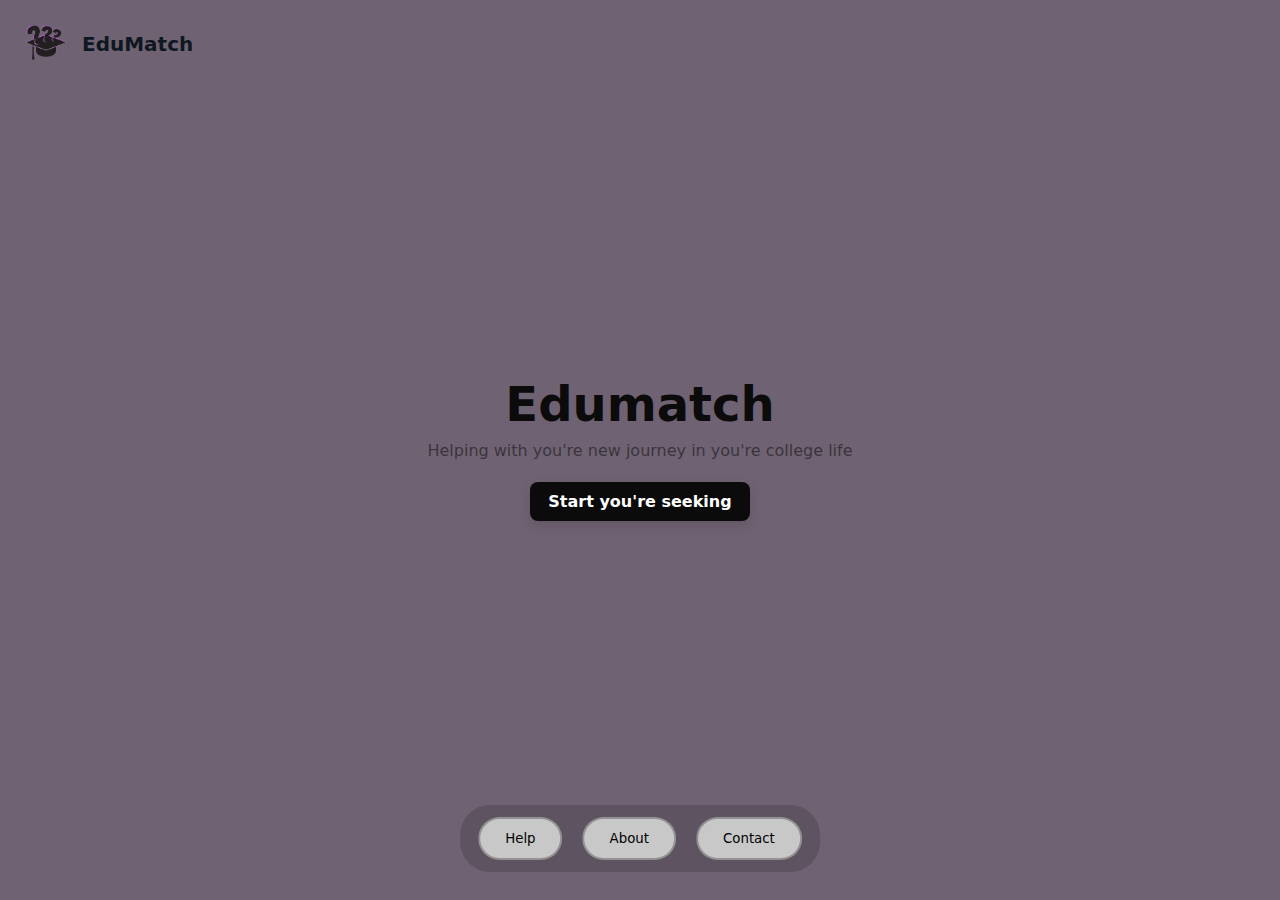
<file: index.html>
<!DOCTYPE html>
<html>
	<head>
		<title>EduMatch</title>
		<link rel="stylesheet" href="style.css">
	</head>
	<body>
		<div class="container">
			<header class="nav">
				<div class="logo">
					<img src="logo.png" alt="logo">
				</div>
				<div class="brand-name">EduMatch</div>
			</header>

			<main class="hero">
				<h1>Edumatch</h1>
				<p>Helping with you're new journey in you're college life</p>
				<a href="questions.html" class="btn-primary">Start you're seeking</a>
			</main>

			<nav class="footer-pills" aria-label="footer links">
				<button class="pill-link" data-content="help">Help</button>
				<button class="pill-link" data-content="about">About</button>
				<button class="pill-link" data-content="contact">Contact</button>
			</nav>

<div class="popup-panel" id="popupPanel">
    <div class="panel-content" id="panelContent"></div>
</div>

		</div>
		<script>
		const pills = document.querySelectorAll(".pill-link");
		const panel = document.getElementById("popupPanel");
		const content = document.getElementById("panelContent");

		const messages = {
			help: `
				<h2>How to Use EduMatch</h2>
				<p>EduMatch helps you find the college program that best matches your interests and strengths.</p>

				<h3>Steps:</h3>
				<ul>
					<li>Click "Start you're seeking"</li>
					<li>Answer all questions honestly</li>
					<li>Submit your responses</li>
					<li>View your recommended program</li>
				</ul>

				<h3>Tips for Accurate Results:</h3>
				<ul>
					<li>Read the questions carefully</li>
					<li>Do not skip items</li>
					<li>Answer based on your real interests</li>
				</ul>

				<h3>Troubleshooting:</h3>
				<ul>
					<li>Check internet connection</li>
					<li>Refresh the page</li>
					<li>Ensure all questions are answered</li>
				</ul>

			`,

			about: `
				<h2>About EduMatch</h2>
				<p>
					EduMatch is a simple program-recommendation tool that helps SHS students
					choose a college course that matches their interests and strengths.
					It analyzes student responses and provides clear, personalized suggestions
					to make decision-making easier and less confusing.
				</p>

				<h3>Why It Was Created</h3>
				<p>
					Many students struggle or feel unsure when choosing a course.  
					The creators experienced the same difficulty, so they built EduMatch
					to guide SHS learners toward options that may best fit their abilities.
				</p>

				<h3>Developers Behind EduMatch</h3>
				<ul style="text-align:left; margin-top:10px;">
					<li><strong>Diones, Prince Alexis</strong> – Data Analyst, Data Engineer, Researcher, Backend</li>
					<li><strong>Gahuman, Reniel</strong> – UI/UX Designer, Researcher, Tester</li>
					<li><strong>Romulo, Jon Andrei</strong> – Frontend, Researcher, Project Manager</li>
				</ul>

				<h3>What EduMatch Offers</h3>
				<p>
					• Personalized program recommendations  
					• Simple and student-friendly interface  
					• Helpful descriptions of suggested courses  
				</p>

				<h3>Who Is It For?</h3>
				<p>
					EduMatch is designed mainly for SHS students who want help choosing
					the most suitable academic program and making confident decisions
					about their future.
				</p>
			`,

			contact: `
				<h2>Contact</h2>
				<p>You may contact us at: <strong>edumatch.support@gmail.com</strong></p>
			`
		};

		pills.forEach(btn => {
			btn.addEventListener("click", () => {
				const type = btn.dataset.content;
				content.innerHTML = messages[type];
				panel.classList.add("active");

				// highlight clicked button
				pills.forEach(p => p.classList.remove("active"));
				btn.classList.add("active");
			});
		});

		// Close the panel when clicking outside
		document.addEventListener("click", (e) => {
			if (!panel.contains(e.target) && !e.target.classList.contains("pill-link")) {
				panel.classList.remove("active");
				pills.forEach(p => p.classList.remove("active"));
			}
		});

		
		</script>
	</body>
</html>
</file>
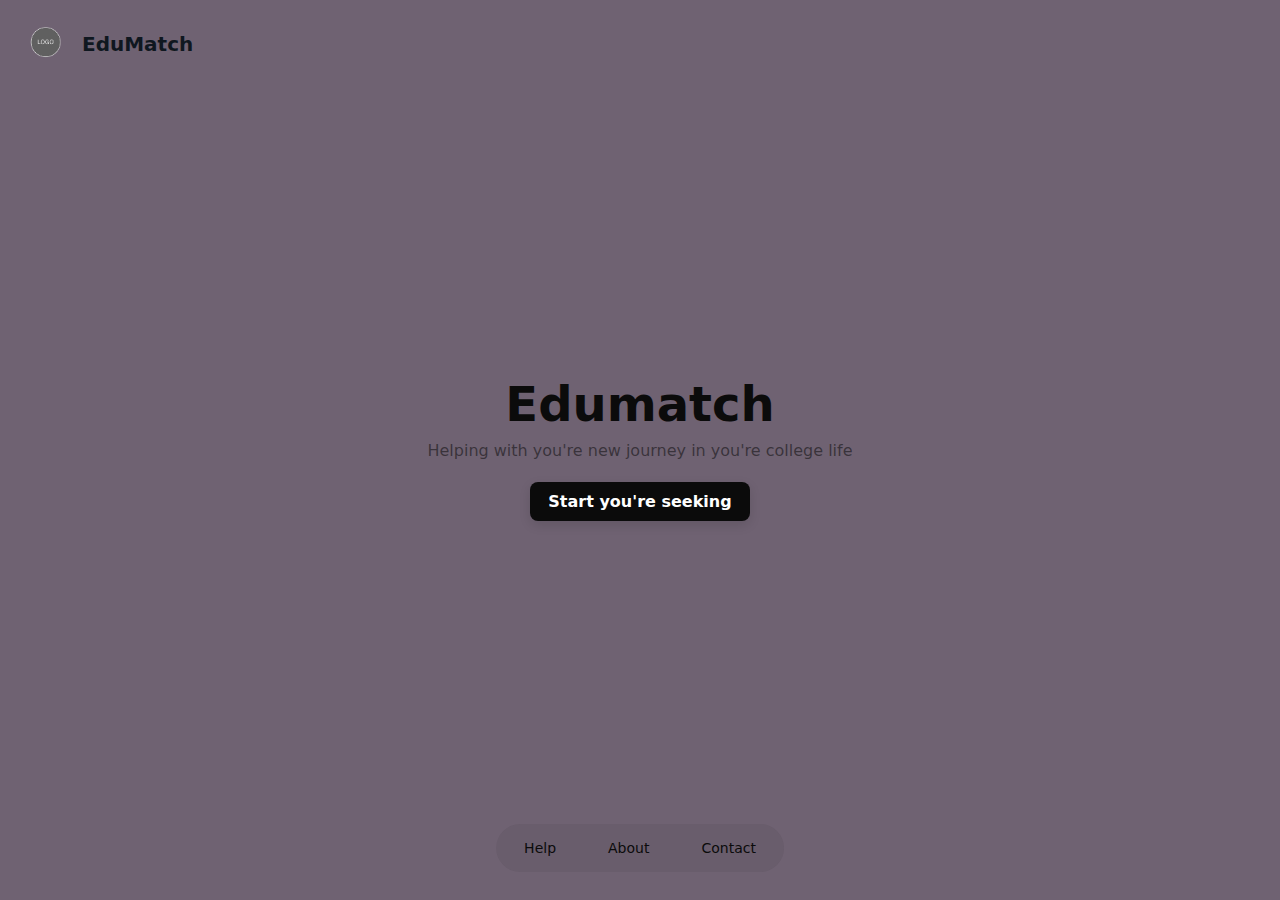
<file: My Website/index.html>
<!DOCTYPE html>
<html>
	<head>
		<title>EduMatch</title>
		<link rel="stylesheet" href="style.css">
	</head>
	<body>
		<div class="container">
			<header class="nav">
				<div class="logo">
					<img src="placeholderlogo.png" alt="logo">
				</div>
				<div class="brand-name">EduMatch</div>
			</header>

			<main class="hero">
				<h1>Edumatch</h1>
				<p>Helping with you're new journey in you're college life</p>
				<a href="questions.html" class="btn-primary">Start you're seeking</a>
			</main>

			<nav class="footer-pills" aria-label="footer links">
				<a href="#">Help</a>
				<a href="about.html">About</a>
				<a href="#">Contact</a>
			</nav>

		</div>
	</body>
</html>
</file>
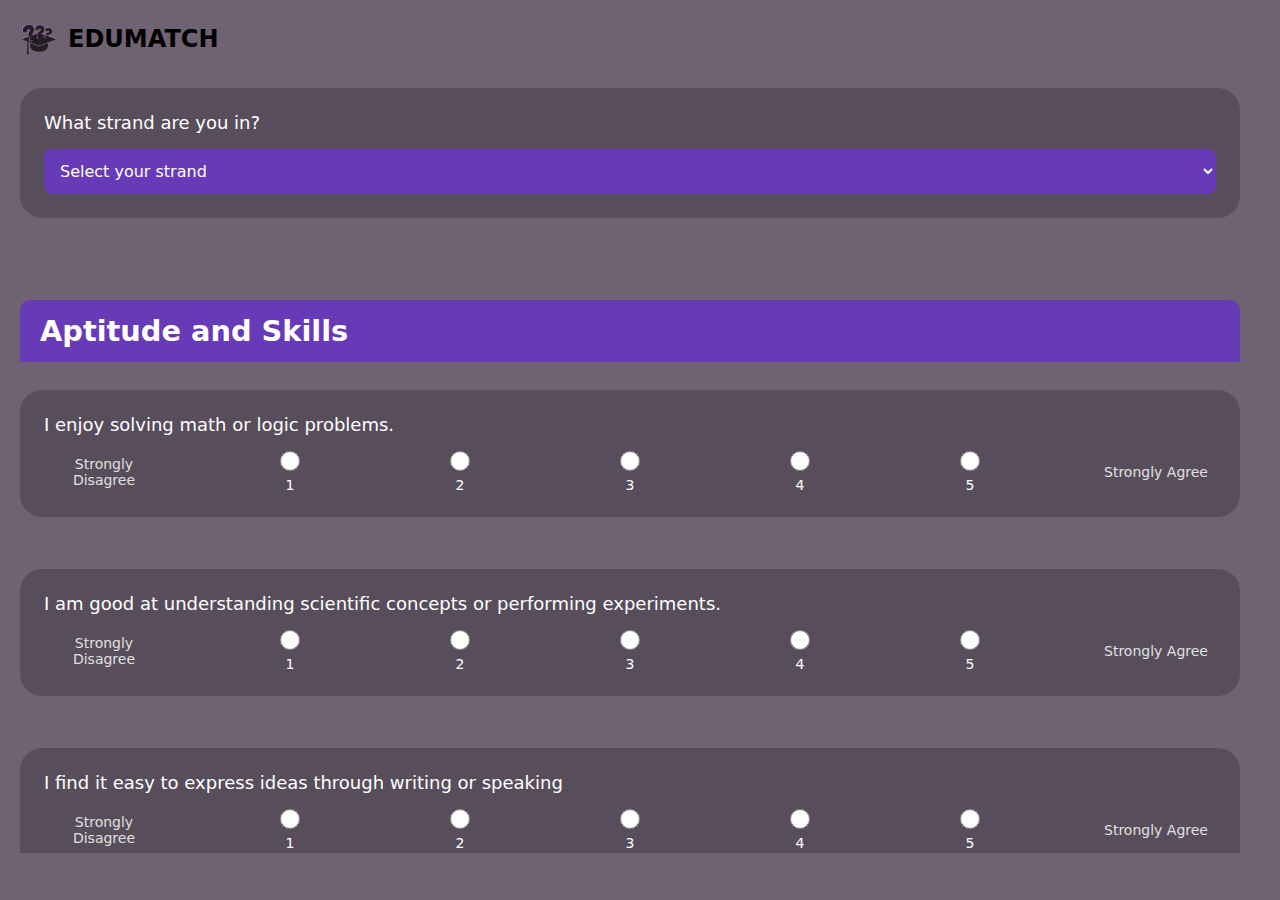
<file: questions.html>
<!DOCTYPE html>
<html>
<head>
    <meta charset="utf-8">
    <title>EduMatch – Questions</title>
    <meta name="viewport" content="width=device-width,initial-scale=1">
    <link rel="stylesheet" href="questions.css">
</head>

<body>
    <header class="top-nav">
        <div class="brand">
            <img src="logo.png" class="logo" alt="logo">
            <a href="index.html" class="logo">
                 <span>EDUMATCH</span>
            </a>
        </div>
    </header>

    <!-- ---------- FORM starts here and wraps ALL questions ---------- -->
    <form id="quizForm" action="result.html" method="GET">
        <main class="question-wrapper">

            <div class="likert-question">
                <p class="question-text">What strand are you in?</p>
                <div class="dropdown-box">
                    <select id="qstrand" name="qstrand" required>
                        <option value="" disabled selected>Select your strand</option>
                        <option value="STEM">STEM</option>
                        <option value="ABM">ABM</option>
                        <option value="HUMSS">HUMSS</option>
                        <option value="GAS">GAS</option>
                        <option value="TVL-HE">TVL-HE</option>
                        <option value="TVL-ICT">TVL-ICT</option>
                        <option value="OTHERS">OTHERS</option>
                    </select>
                </div>
            </div>

            <!-- Aptitude and Skills -->
            <div class="section-header">
                <h2>Aptitude and Skills</h2>
            </div>

            <!-- Question 1 -->
            <div class="likert-question">
                <p class="question-text">I enjoy solving math or logic problems.</p>
                <div class="likert-scale">
                    <span class="label-left">Strongly Disagree</span>

                    <div class="options">
                        <!-- required placed only on the first radio of the group -->
                        <label><input type="radio" name="q1" value="1" required><span>1</span></label>
                        <label><input type="radio" name="q1" value="2"><span>2</span></label>
                        <label><input type="radio" name="q1" value="3"><span>3</span></label>
                        <label><input type="radio" name="q1" value="4"><span>4</span></label>
                        <label><input type="radio" name="q1" value="5"><span>5</span></label>
                    </div>

                    <span class="label-right">Strongly Agree</span>
                </div>
            </div>

            <!-- Question 2 -->
            <div class="likert-question">
                <p class="question-text">I am good at understanding scientific concepts or performing experiments.</p>
                <div class="likert-scale">
                    <span class="label-left">Strongly Disagree</span>
                    <div class="options">
                        <label><input type="radio" name="q2" value="1" required><span>1</span></label>
                        <label><input type="radio" name="q2" value="2"><span>2</span></label>
                        <label><input type="radio" name="q2" value="3"><span>3</span></label>
                        <label><input type="radio" name="q2" value="4"><span>4</span></label>
                        <label><input type="radio" name="q2" value="5"><span>5</span></label>
                    </div>
                    <span class="label-right">Strongly Agree</span>
                </div>
            </div>

            <!-- Question 3 -->
            <div class="likert-question">
                <p class="question-text">I find it easy to express ideas through writing or speaking</p>
                <div class="likert-scale">
                    <span class="label-left">Strongly Disagree</span>
                    <div class="options">
                        <label><input type="radio" name="q3" value="1" required><span>1</span></label>
                        <label><input type="radio" name="q3" value="2"><span>2</span></label>
                        <label><input type="radio" name="q3" value="3"><span>3</span></label>
                        <label><input type="radio" name="q3" value="4"><span>4</span></label>
                        <label><input type="radio" name="q3" value="5"><span>5</span></label>
                    </div>
                    <span class="label-right">Strongly Agree</span>
                </div>
            </div>

            <!-- Question 4 -->
            <div class="likert-question">
                <p class="question-text">I can manage or plan tasks effectively.</p>
                <div class="likert-scale">
                    <span class="label-left">Strongly Disagree</span>
                    <div class="options">
                        <label><input type="radio" name="q4" value="1" required><span>1</span></label>
                        <label><input type="radio" name="q4" value="2"><span>2</span></label>
                        <label><input type="radio" name="q4" value="3"><span>3</span></label>
                        <label><input type="radio" name="q4" value="4"><span>4</span></label>
                        <label><input type="radio" name="q4" value="5"><span>5</span></label>
                    </div>
                    <span class="label-right">Strongly Agree</span>
                </div>
            </div>

            <!-- Question 5 -->
            <div class="likert-question">
                <p class="question-text">I am comfortable working with computers or technology</p>
                <div class="likert-scale">
                    <span class="label-left">Strongly Disagree</span>
                    <div class="options">
                        <label><input type="radio" name="q5" value="1" required><span>1</span></label>
                        <label><input type="radio" name="q5" value="2"><span>2</span></label>
                        <label><input type="radio" name="q5" value="3"><span>3</span></label>
                        <label><input type="radio" name="q5" value="4"><span>4</span></label>
                        <label><input type="radio" name="q5" value="5"><span>5</span></label>
                    </div>
                    <span class="label-right">Strongly Agree</span>
                </div>
            </div>

            <!-- Question 6 -->
            <div class="likert-question">
                <p class="question-text">I enjoy creating art, music, or creative projects.</p>
                <div class="likert-scale">
                    <span class="label-left">Strongly Disagree</span>
                    <div class="options">
                        <label><input type="radio" name="q6" value="1" required><span>1</span></label>
                        <label><input type="radio" name="q6" value="2"><span>2</span></label>
                        <label><input type="radio" name="q6" value="3"><span>3</span></label>
                        <label><input type="radio" name="q6" value="4"><span>4</span></label>
                        <label><input type="radio" name="q6" value="5"><span>5</span></label>
                    </div>
                    <span class="label-right">Strongly Agree</span>
                </div>
            </div>

            <!-- Question 7 -->
            <div class="likert-question">
                <p class="question-text">I prefer hands-on, practical activities rather than theory.</p>
                <div class="likert-scale">
                    <span class="label-left">Strongly Disagree</span>
                    <div class="options">
                        <label><input type="radio" name="q7" value="1" required><span>1</span></label>
                        <label><input type="radio" name="q7" value="2"><span>2</span></label>
                        <label><input type="radio" name="q7" value="3"><span>3</span></label>
                        <label><input type="radio" name="q7" value="4"><span>4</span></label>
                        <label><input type="radio" name="q7" value="5"><span>5</span></label>
                    </div>
                    <span class="label-right">Strongly Agree</span>
                </div>
            </div>

            <!-- Question 8 -->
            <div class="likert-question">
                <p class="question-text">I enjoy helping or teaching others.</p>
                <div class="likert-scale">
                    <span class="label-left">Strongly Disagree</span>
                    <div class="options">
                        <label><input type="radio" name="q8" value="1" required><span>1</span></label>
                        <label><input type="radio" name="q8" value="2"><span>2</span></label>
                        <label><input type="radio" name="q8" value="3"><span>3</span></label>
                        <label><input type="radio" name="q8" value="4"><span>4</span></label>
                        <label><input type="radio" name="q8" value="5"><span>5</span></label>
                    </div>
                    <span class="label-right">Strongly Agree</span>
                </div>
            </div>

            <!-- Question 9 -->
            <div class="likert-question">
                <p class="question-text">I am interested in starting or managing a business.</p>
                <div class="likert-scale">
                    <span class="label-left">Strongly Disagree</span>
                    <div class="options">
                        <label><input type="radio" name="q9" value="1" required><span>1</span></label>
                        <label><input type="radio" name="q9" value="2"><span>2</span></label>
                        <label><input type="radio" name="q9" value="3"><span>3</span></label>
                        <label><input type="radio" name="q9" value="4"><span>4</span></label>
                        <label><input type="radio" name="q9" value="5"><span>5</span></label>
                    </div>
                    <span class="label-right">Strongly Agree</span>
                </div>
            </div>

            <!-- Interests and Preferences header -->
            <div class="section-header">
                <h2>Interests and Preferences</h2>
            </div>

            <!-- Question 10 -->
            <div class="likert-question">
                <p class="question-text">Science, Technology, and Engineering topics.</p>
                <div class="likert-scale">
                    <span class="label-left">Not Interested</span>
                    <div class="options">
                        <label><input type="radio" name="q10" value="1" required><span>1</span></label>
                        <label><input type="radio" name="q10" value="2"><span>2</span></label>
                        <label><input type="radio" name="q10" value="3"><span>3</span></label>
                        <label><input type="radio" name="q10" value="4"><span>4</span></label>
                        <label><input type="radio" name="q10" value="5"><span>5</span></label>
                    </div>
                    <span class="label-right">Very Interested</span>
                </div>
            </div>

            <!-- Question 11 -->
            <div class="likert-question">
                <p class="question-text">Business and Finance topics</p>
                <div class="likert-scale">
                    <span class="label-left">Not Interested</span>
                    <div class="options">
                        <label><input type="radio" name="q11" value="1" required><span>1</span></label>
                        <label><input type="radio" name="q11" value="2"><span>2</span></label>
                        <label><input type="radio" name="q11" value="3"><span>3</span></label>
                        <label><input type="radio" name="q11" value="4"><span>4</span></label>
                        <label><input type="radio" name="q11" value="5"><span>5</span></label>
                    </div>
                    <span class="label-right">Very Interested</span>
                </div>
            </div>

            <!-- Question 12 -->
            <div class="likert-question">
                <p class="question-text">Arts, Media, and Communication</p>
                <div class="likert-scale">
                    <span class="label-left">Not Interested</span>
                    <div class="options">
                        <label><input type="radio" name="q12" value="1" required><span>1</span></label>
                        <label><input type="radio" name="q12" value="2"><span>2</span></label>
                        <label><input type="radio" name="q12" value="3"><span>3</span></label>
                        <label><input type="radio" name="q12" value="4"><span>4</span></label>
                        <label><input type="radio" name="q12" value="5"><span>5</span></label>
                    </div>
                    <span class="label-right">Very Interested</span>
                </div>
            </div>

            <!-- Question 13 -->
            <div class="likert-question">
                <p class="question-text">Education and Social Studies</p>
                <div class="likert-scale">
                    <span class="label-left">Not Interested</span>
                    <div class="options">
                        <label><input type="radio" name="q13" value="1" required><span>1</span></label>
                        <label><input type="radio" name="q13" value="2"><span>2</span></label>
                        <label><input type="radio" name="q13" value="3"><span>3</span></label>
                        <label><input type="radio" name="q13" value="4"><span>4</span></label>
                        <label><input type="radio" name="q13" value="5"><span>5</span></label>
                    </div>
                    <span class="label-right">Very Interested</span>
                </div>
            </div>

            <!-- Question 14 -->
            <div class="likert-question">
                <p class="question-text">Culinary, Automotive, or Technical skills</p>
                <div class="likert-scale">
                    <span class="label-left">Not Interested</span>
                    <div class="options">
                        <label><input type="radio" name="q14" value="1" required><span>1</span></label>
                        <label><input type="radio" name="q14" value="2"><span>2</span></label>
                        <label><input type="radio" name="q14" value="3"><span>3</span></label>
                        <label><input type="radio" name="q14" value="4"><span>4</span></label>
                        <label><input type="radio" name="q14" value="5"><span>5</span></label>
                    </div>
                    <span class="label-right">Very Interested</span>
                </div>
            </div>

            <!-- Question 15 -->
            <div class="likert-question">
                <p class="question-text">Sports and Fitness</p>
                <div class="likert-scale">
                    <span class="label-left">Not Interested</span>
                    <div class="options">
                        <label><input type="radio" name="q15" value="1" required><span>1</span></label>
                        <label><input type="radio" name="q15" value="2"><span>2</span></label>
                        <label><input type="radio" name="q15" value="3"><span>3</span></label>
                        <label><input type="radio" name="q15" value="4"><span>4</span></label>
                        <label><input type="radio" name="q15" value="5"><span>5</span></label>
                    </div>
                    <span class="label-right">Very Interested</span>
                </div>
            </div>

            <!-- Question 16 -->
            <div class="likert-question">
                <p class="question-text">Programming or Computer-related activities</p>
                <div class="likert-scale">
                    <span class="label-left">Not Interested</span>
                    <div class="options">
                        <label><input type="radio" name="q16" value="1" required><span>1</span></label>
                        <label><input type="radio" name="q16" value="2"><span>2</span></label>
                        <label><input type="radio" name="q16" value="3"><span>3</span></label>
                        <label><input type="radio" name="q16" value="4"><span>4</span></label>
                        <label><input type="radio" name="q16" value="5"><span>5</span></label>
                    </div>
                    <span class="label-right">Very Interested</span>    
                </div>
            </div>

            <button type="submit" class="submit-btn">Submit</button>
        </main>
    </form> <!-- form closes here -->

    <script>
        (function() {
            const form = document.getElementById('quizForm');
            if (!form) return;

            form.addEventListener('submit', function(event) {
                // If form invalid, block submission, show browser validity UI and alert
                if (!form.checkValidity()) {
                    event.preventDefault();
                    // show built-in validation bubbles/messages
                    form.reportValidity();
                    // plus friendly alert
                    alert('Please answer all required questions before submitting!');
                    // focus first invalid element
                    const firstInvalid = form.querySelector(':invalid');
                    if (firstInvalid) firstInvalid.focus();
                }
                // if valid => let browser navigate to result.html (form action)
            });
        })();
    </script>
</body>
</html>
</file>
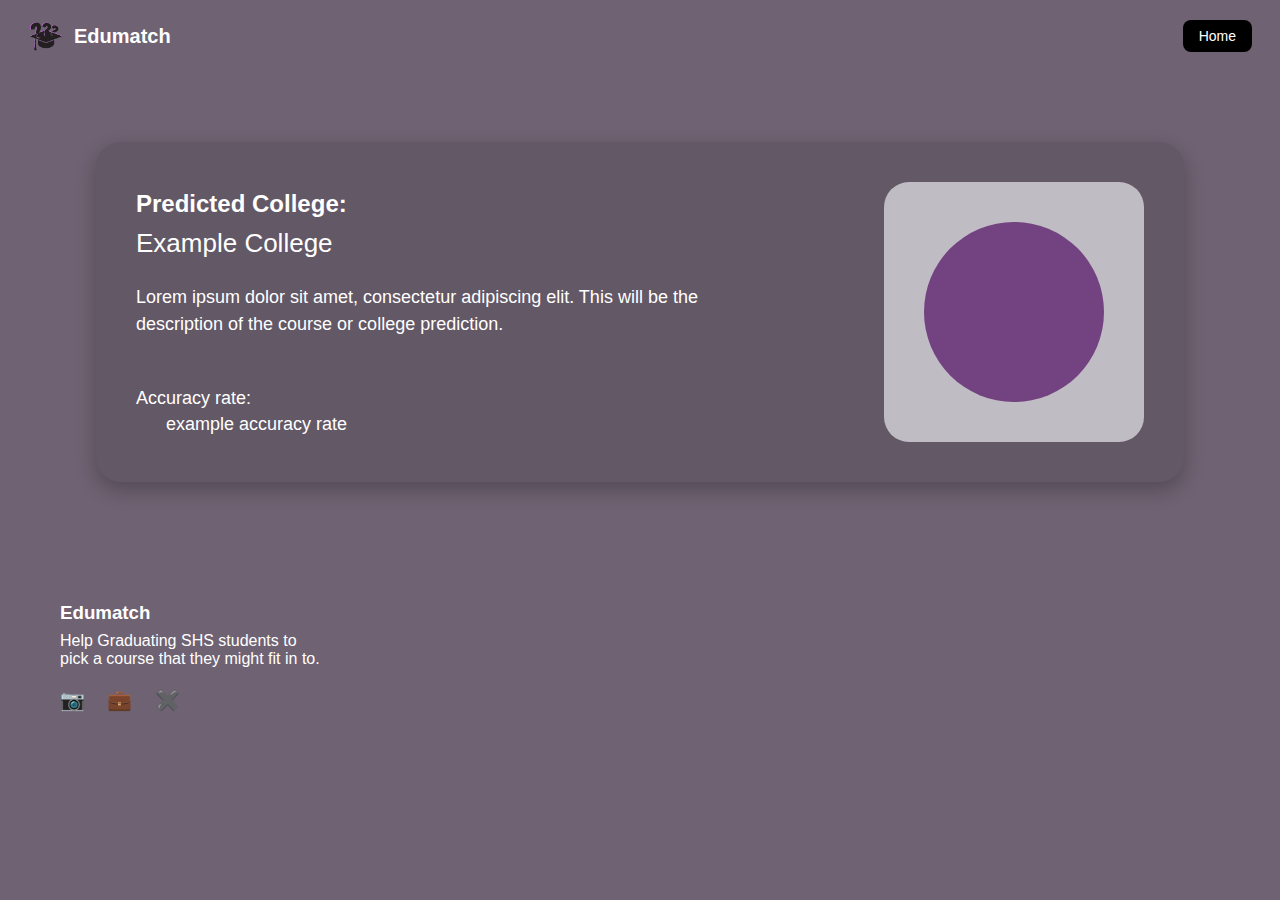
<file: result.html>
<!DOCTYPE html>
<html lang="en">
<head>
    <meta charset="UTF-8">
    <meta name="viewport" content="width=device-width, initial-scale=1.0">
    <title>EduMatch – Result</title>
    <link rel="stylesheet" href="result.css">
</head>
<body>

    <!-- TOP NAV -->
    <header class="nav">
        <a href="index.html" class="logo">
            <img src="logo.png" alt="logo">
            <span>Edumatch</span>
        </a>

        <a href="index.html" class="home-btn">Home</a>
    </header>

    <!-- MAIN RESULT CARD -->
    <div class="result-container">

        <div class="result-text">
            <h2>Predicted College:</h2>
            <p class="predicted">Example College</p>

            <p class="description">
                Lorem ipsum dolor sit amet, consectetur adipiscing elit. 
                This will be the description of the course or college prediction.
            </p>

            <p class="accuracy-title">Accuracy rate:</p>
            <p class="accuracy-value">example accuracy rate</p>
        </div>

        <div class="chart-box">
            <div class="circle"></div>
        </div>

    </div>

    <!-- FOOTER -->
    <footer class="footer">
        <div class="footer-left">
            <h3>Edumatch</h3>
            <p>Help Graduating SHS students to pick a course that they might fit in to.</p>
            <div class="socials">
                <span>📷</span>
                <span>💼</span>
                <span>✖️</span>
            </div>
        </div>
    </footer>

</body>
</html>
</file>
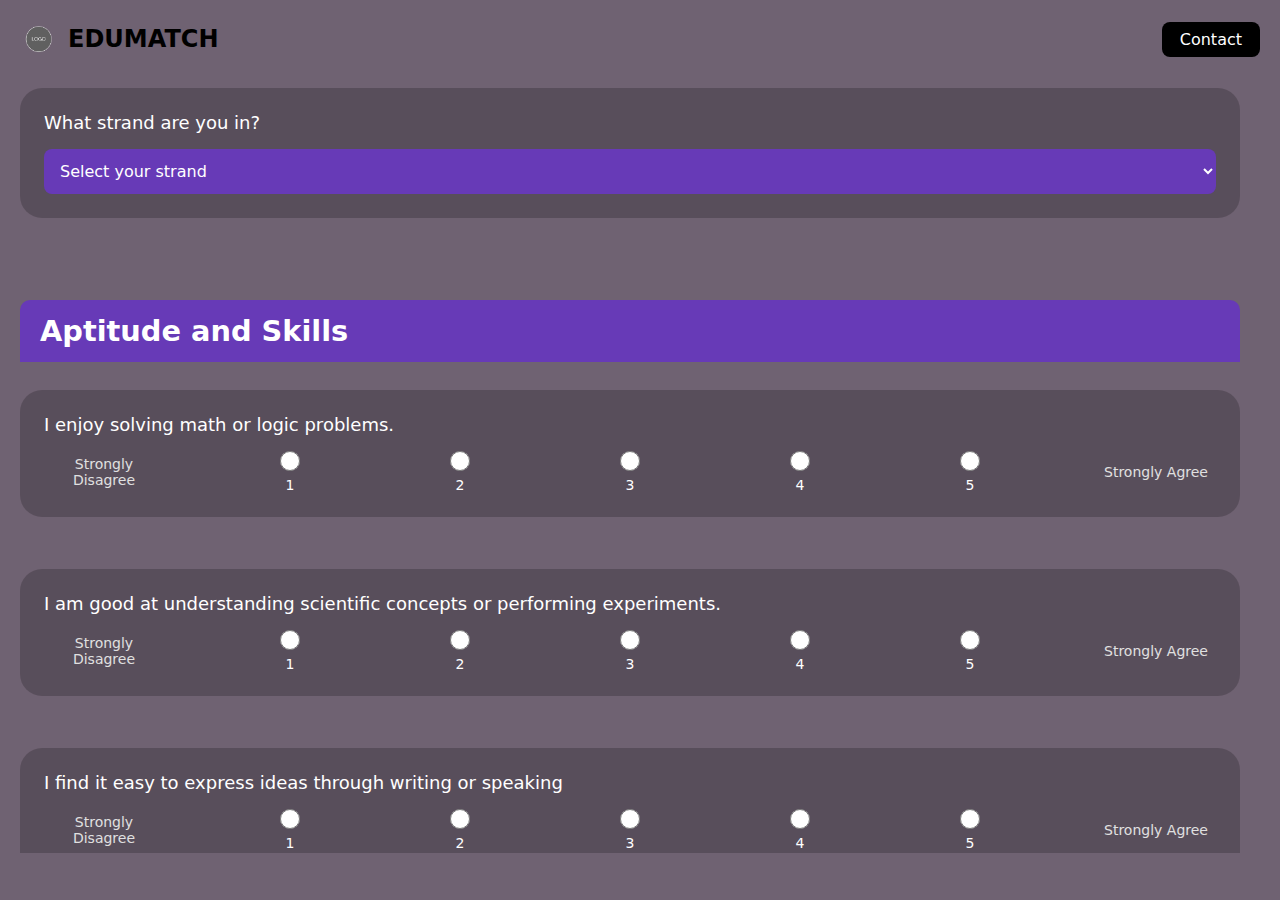
<file: My Website/questions.html>
<!DOCTYPE html>
<html>
<head>
    <meta charset="utf-8">
    <title>EduMatch – Questions</title>
    <meta name="viewport" content="width=device-width,initial-scale=1">
    <link rel="stylesheet" href="questions.css">
</head>

<body>
    <header class="top-nav">
        <div class="brand">
            <img src="placeholderlogo.png" class="logo" alt="logo">
            <a href="index.html" class="logo">
                 <span>EDUMATCH</span>
            </a>
        </div>
        <a class="nav-btn" href="index.html">Contact</a>
    </header>

    <!-- ---------- FORM starts here and wraps ALL questions ---------- -->
    <form id="quizForm" action="result.html" method="GET">
        <main class="question-wrapper">

            <div class="likert-question">
                <p class="question-text">What strand are you in?</p>
                <div class="dropdown-box">
                    <select id="qstrand" name="qstrand" required>
                        <option value="" disabled selected>Select your strand</option>
                        <option value="STEM">STEM</option>
                        <option value="ABM">ABM</option>
                        <option value="HUMSS">HUMSS</option>
                        <option value="GAS">GAS</option>
                        <option value="TVL-HE">TVL-HE</option>
                        <option value="TVL-ICT">TVL-ICT</option>
                        <option value="OTHERS">OTHERS</option>
                    </select>
                </div>
            </div>

            <!-- Aptitude and Skills -->
            <div class="section-header">
                <h2>Aptitude and Skills</h2>
            </div>

            <!-- Question 1 -->
            <div class="likert-question">
                <p class="question-text">I enjoy solving math or logic problems.</p>
                <div class="likert-scale">
                    <span class="label-left">Strongly Disagree</span>

                    <div class="options">
                        <!-- required placed only on the first radio of the group -->
                        <label><input type="radio" name="q1" value="1" required><span>1</span></label>
                        <label><input type="radio" name="q1" value="2"><span>2</span></label>
                        <label><input type="radio" name="q1" value="3"><span>3</span></label>
                        <label><input type="radio" name="q1" value="4"><span>4</span></label>
                        <label><input type="radio" name="q1" value="5"><span>5</span></label>
                    </div>

                    <span class="label-right">Strongly Agree</span>
                </div>
            </div>

            <!-- Question 2 -->
            <div class="likert-question">
                <p class="question-text">I am good at understanding scientific concepts or performing experiments.</p>
                <div class="likert-scale">
                    <span class="label-left">Strongly Disagree</span>
                    <div class="options">
                        <label><input type="radio" name="q2" value="1" required><span>1</span></label>
                        <label><input type="radio" name="q2" value="2"><span>2</span></label>
                        <label><input type="radio" name="q2" value="3"><span>3</span></label>
                        <label><input type="radio" name="q2" value="4"><span>4</span></label>
                        <label><input type="radio" name="q2" value="5"><span>5</span></label>
                    </div>
                    <span class="label-right">Strongly Agree</span>
                </div>
            </div>

            <!-- Question 3 -->
            <div class="likert-question">
                <p class="question-text">I find it easy to express ideas through writing or speaking</p>
                <div class="likert-scale">
                    <span class="label-left">Strongly Disagree</span>
                    <div class="options">
                        <label><input type="radio" name="q3" value="1" required><span>1</span></label>
                        <label><input type="radio" name="q3" value="2"><span>2</span></label>
                        <label><input type="radio" name="q3" value="3"><span>3</span></label>
                        <label><input type="radio" name="q3" value="4"><span>4</span></label>
                        <label><input type="radio" name="q3" value="5"><span>5</span></label>
                    </div>
                    <span class="label-right">Strongly Agree</span>
                </div>
            </div>

            <!-- Question 4 -->
            <div class="likert-question">
                <p class="question-text">I can manage or plan tasks effectively.</p>
                <div class="likert-scale">
                    <span class="label-left">Strongly Disagree</span>
                    <div class="options">
                        <label><input type="radio" name="q4" value="1" required><span>1</span></label>
                        <label><input type="radio" name="q4" value="2"><span>2</span></label>
                        <label><input type="radio" name="q4" value="3"><span>3</span></label>
                        <label><input type="radio" name="q4" value="4"><span>4</span></label>
                        <label><input type="radio" name="q4" value="5"><span>5</span></label>
                    </div>
                    <span class="label-right">Strongly Agree</span>
                </div>
            </div>

            <!-- Question 5 -->
            <div class="likert-question">
                <p class="question-text">I am comfortable working with computers or technology</p>
                <div class="likert-scale">
                    <span class="label-left">Strongly Disagree</span>
                    <div class="options">
                        <label><input type="radio" name="q5" value="1" required><span>1</span></label>
                        <label><input type="radio" name="q5" value="2"><span>2</span></label>
                        <label><input type="radio" name="q5" value="3"><span>3</span></label>
                        <label><input type="radio" name="q5" value="4"><span>4</span></label>
                        <label><input type="radio" name="q5" value="5"><span>5</span></label>
                    </div>
                    <span class="label-right">Strongly Agree</span>
                </div>
            </div>

            <!-- Question 6 -->
            <div class="likert-question">
                <p class="question-text">I enjoy creating art, music, or creative projects.</p>
                <div class="likert-scale">
                    <span class="label-left">Strongly Disagree</span>
                    <div class="options">
                        <label><input type="radio" name="q6" value="1" required><span>1</span></label>
                        <label><input type="radio" name="q6" value="2"><span>2</span></label>
                        <label><input type="radio" name="q6" value="3"><span>3</span></label>
                        <label><input type="radio" name="q6" value="4"><span>4</span></label>
                        <label><input type="radio" name="q6" value="5"><span>5</span></label>
                    </div>
                    <span class="label-right">Strongly Agree</span>
                </div>
            </div>

            <!-- Question 7 -->
            <div class="likert-question">
                <p class="question-text">I prefer hands-on, practical activities rather than theory.</p>
                <div class="likert-scale">
                    <span class="label-left">Strongly Disagree</span>
                    <div class="options">
                        <label><input type="radio" name="q7" value="1" required><span>1</span></label>
                        <label><input type="radio" name="q7" value="2"><span>2</span></label>
                        <label><input type="radio" name="q7" value="3"><span>3</span></label>
                        <label><input type="radio" name="q7" value="4"><span>4</span></label>
                        <label><input type="radio" name="q7" value="5"><span>5</span></label>
                    </div>
                    <span class="label-right">Strongly Agree</span>
                </div>
            </div>

            <!-- Question 8 -->
            <div class="likert-question">
                <p class="question-text">I enjoy helping or teaching others.</p>
                <div class="likert-scale">
                    <span class="label-left">Strongly Disagree</span>
                    <div class="options">
                        <label><input type="radio" name="q8" value="1" required><span>1</span></label>
                        <label><input type="radio" name="q8" value="2"><span>2</span></label>
                        <label><input type="radio" name="q8" value="3"><span>3</span></label>
                        <label><input type="radio" name="q8" value="4"><span>4</span></label>
                        <label><input type="radio" name="q8" value="5"><span>5</span></label>
                    </div>
                    <span class="label-right">Strongly Agree</span>
                </div>
            </div>

            <!-- Question 9 -->
            <div class="likert-question">
                <p class="question-text">I am interested in starting or managing a business.</p>
                <div class="likert-scale">
                    <span class="label-left">Strongly Disagree</span>
                    <div class="options">
                        <label><input type="radio" name="q9" value="1" required><span>1</span></label>
                        <label><input type="radio" name="q9" value="2"><span>2</span></label>
                        <label><input type="radio" name="q9" value="3"><span>3</span></label>
                        <label><input type="radio" name="q9" value="4"><span>4</span></label>
                        <label><input type="radio" name="q9" value="5"><span>5</span></label>
                    </div>
                    <span class="label-right">Strongly Agree</span>
                </div>
            </div>

            <!-- Interests and Preferences header -->
            <div class="section-header">
                <h2>Interests and Preferences</h2>
            </div>

            <!-- Question 10 -->
            <div class="likert-question">
                <p class="question-text">Science, Technology, and Engineering topics.</p>
                <div class="likert-scale">
                    <span class="label-left">Not Interested</span>
                    <div class="options">
                        <label><input type="radio" name="q10" value="1" required><span>1</span></label>
                        <label><input type="radio" name="q10" value="2"><span>2</span></label>
                        <label><input type="radio" name="q10" value="3"><span>3</span></label>
                        <label><input type="radio" name="q10" value="4"><span>4</span></label>
                        <label><input type="radio" name="q10" value="5"><span>5</span></label>
                    </div>
                    <span class="label-right">Very Interested</span>
                </div>
            </div>

            <!-- Question 11 -->
            <div class="likert-question">
                <p class="question-text">Business and Finance topics</p>
                <div class="likert-scale">
                    <span class="label-left">Not Interested</span>
                    <div class="options">
                        <label><input type="radio" name="q11" value="1" required><span>1</span></label>
                        <label><input type="radio" name="q11" value="2"><span>2</span></label>
                        <label><input type="radio" name="q11" value="3"><span>3</span></label>
                        <label><input type="radio" name="q11" value="4"><span>4</span></label>
                        <label><input type="radio" name="q11" value="5"><span>5</span></label>
                    </div>
                    <span class="label-right">Very Interested</span>
                </div>
            </div>

            <!-- Question 12 -->
            <div class="likert-question">
                <p class="question-text">Arts, Media, and Communication</p>
                <div class="likert-scale">
                    <span class="label-left">Not Interested</span>
                    <div class="options">
                        <label><input type="radio" name="q12" value="1" required><span>1</span></label>
                        <label><input type="radio" name="q12" value="2"><span>2</span></label>
                        <label><input type="radio" name="q12" value="3"><span>3</span></label>
                        <label><input type="radio" name="q12" value="4"><span>4</span></label>
                        <label><input type="radio" name="q12" value="5"><span>5</span></label>
                    </div>
                    <span class="label-right">Very Interested</span>
                </div>
            </div>

            <!-- Question 13 -->
            <div class="likert-question">
                <p class="question-text">Education and Social Studies</p>
                <div class="likert-scale">
                    <span class="label-left">Not Interested</span>
                    <div class="options">
                        <label><input type="radio" name="q13" value="1" required><span>1</span></label>
                        <label><input type="radio" name="q13" value="2"><span>2</span></label>
                        <label><input type="radio" name="q13" value="3"><span>3</span></label>
                        <label><input type="radio" name="q13" value="4"><span>4</span></label>
                        <label><input type="radio" name="q13" value="5"><span>5</span></label>
                    </div>
                    <span class="label-right">Very Interested</span>
                </div>
            </div>

            <!-- Question 14 -->
            <div class="likert-question">
                <p class="question-text">Culinary, Automotive, or Technical skills</p>
                <div class="likert-scale">
                    <span class="label-left">Not Interested</span>
                    <div class="options">
                        <label><input type="radio" name="q14" value="1" required><span>1</span></label>
                        <label><input type="radio" name="q14" value="2"><span>2</span></label>
                        <label><input type="radio" name="q14" value="3"><span>3</span></label>
                        <label><input type="radio" name="q14" value="4"><span>4</span></label>
                        <label><input type="radio" name="q14" value="5"><span>5</span></label>
                    </div>
                    <span class="label-right">Very Interested</span>
                </div>
            </div>

            <!-- Question 15 -->
            <div class="likert-question">
                <p class="question-text">Sports and Fitness</p>
                <div class="likert-scale">
                    <span class="label-left">Not Interested</span>
                    <div class="options">
                        <label><input type="radio" name="q15" value="1" required><span>1</span></label>
                        <label><input type="radio" name="q15" value="2"><span>2</span></label>
                        <label><input type="radio" name="q15" value="3"><span>3</span></label>
                        <label><input type="radio" name="q15" value="4"><span>4</span></label>
                        <label><input type="radio" name="q15" value="5"><span>5</span></label>
                    </div>
                    <span class="label-right">Very Interested</span>
                </div>
            </div>

            <!-- Question 16 -->
            <div class="likert-question">
                <p class="question-text">Programming or Computer-related activities</p>
                <div class="likert-scale">
                    <span class="label-left">Not Interested</span>
                    <div class="options">
                        <label><input type="radio" name="q16" value="1" required><span>1</span></label>
                        <label><input type="radio" name="q16" value="2"><span>2</span></label>
                        <label><input type="radio" name="q16" value="3"><span>3</span></label>
                        <label><input type="radio" name="q16" value="4"><span>4</span></label>
                        <label><input type="radio" name="q16" value="5"><span>5</span></label>
                    </div>
                    <span class="label-right">Very Interested</span>    
                </div>
            </div>

            <button type="submit" class="submit-btn">Submit</button>
        </main>
    </form> <!-- form closes here -->

    <script>
        (function() {
            const form = document.getElementById('quizForm');
            if (!form) return;

            form.addEventListener('submit', function(event) {
                // If form invalid, block submission, show browser validity UI and alert
                if (!form.checkValidity()) {
                    event.preventDefault();
                    // show built-in validation bubbles/messages
                    form.reportValidity();
                    // plus friendly alert
                    alert('Please answer all required questions before submitting!');
                    // focus first invalid element
                    const firstInvalid = form.querySelector(':invalid');
                    if (firstInvalid) firstInvalid.focus();
                }
                // if valid => let browser navigate to result.html (form action)
            });
        })();
    </script>
</body>
</html>
</file>
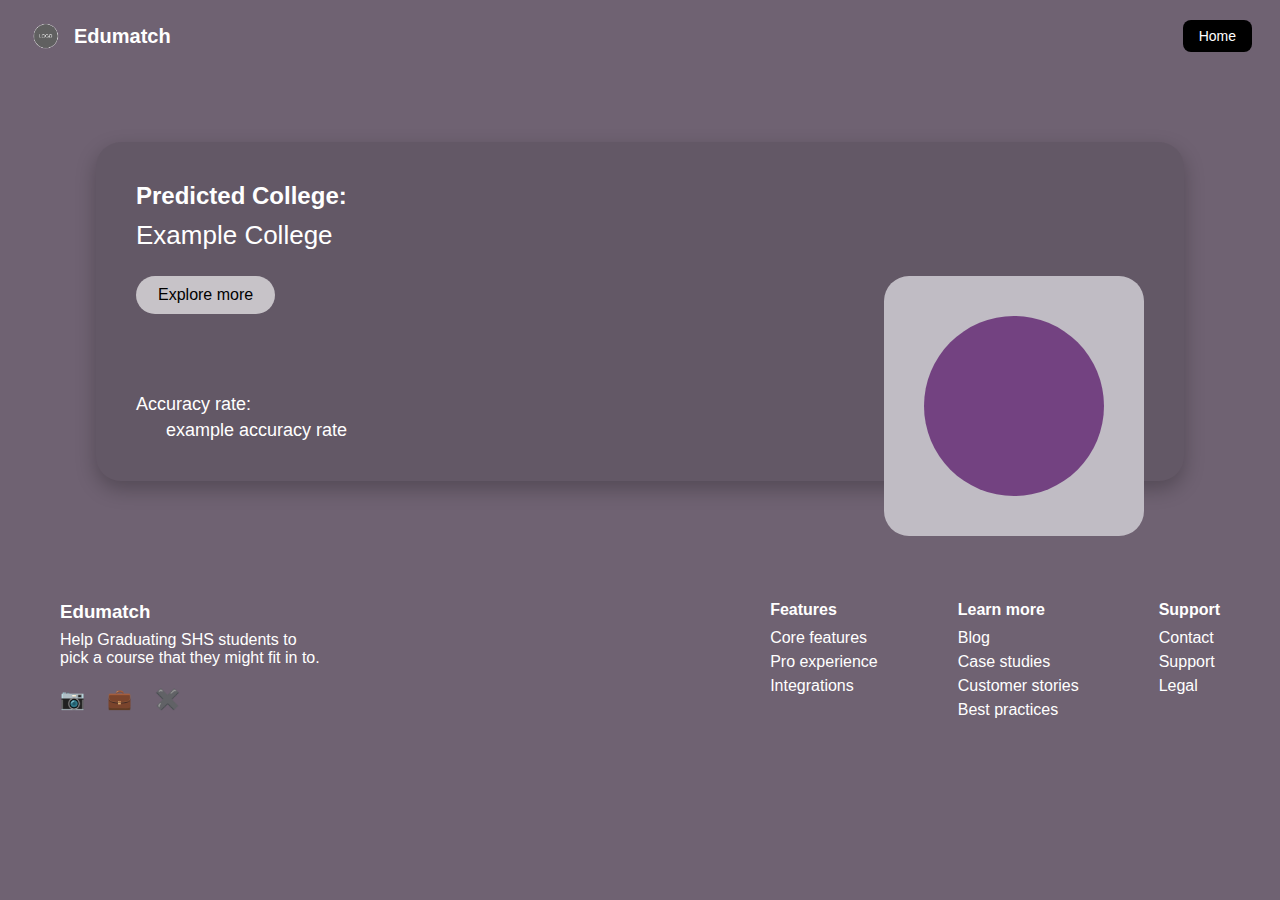
<file: My Website/result.html>
<!DOCTYPE html>
<html lang="en">
<head>
    <meta charset="UTF-8">
    <meta name="viewport" content="width=device-width, initial-scale=1.0">
    <title>EduMatch – Result</title>
    <link rel="stylesheet" href="result.css">
</head>
<body>

    <!-- TOP NAV -->
    <header class="nav">
        <a href="index.html" class="logo">
            <img src="placeholderlogo.png" alt="logo">
            <span>Edumatch</span>
        </a>

        <a href="index.html" class="home-btn">Home</a>
    </header>

    <!-- MAIN RESULT CARD -->
    <div class="result-container">

        <h2>Predicted College:</h2>
        <p class="predicted">Example College</p>

        <button class="explore-btn">Explore more</button>

        <div class="chart-box">
            <div class="circle"></div>
        </div>

        <p class="accuracy-title">Accuracy rate:</p>
        <p class="accuracy-value">example accuracy rate</p>

    </div>

    <!-- FOOTER -->
    <footer class="footer">
        <div class="footer-left">
            <h3>Edumatch</h3>
            <p>Help Graduating SHS students to pick a course that they might fit in to.</p>
            <div class="socials">
                <span>📷</span>
                <span>💼</span>
                <span>✖️</span>
            </div>
        </div>

        <div class="footer-links">
            <div>
                <h4>Features</h4>
                <p>Core features</p>
                <p>Pro experience</p>
                <p>Integrations</p>
            </div>

            <div>
                <h4>Learn more</h4>
                <p>Blog</p>
                <p>Case studies</p>
                <p>Customer stories</p>
                <p>Best practices</p>
            </div>

            <div>
                <h4>Support</h4>
                <p>Contact</p>
                <p>Support</p>
                <p>Legal</p>
            </div>
        </div>
    </footer>

</body>
</html>
</file>
<file: style.css>
*{
	margin: 0;
	padding: 0;
	box-sizing: border-box;
	font-family: Inter, system-ui, -apple-system, "Segoe UI", Roboto, "Helvetica Neue", Arial;
}

html, body {
	height: 100%;
}

/* Full-viewport background */
.container{
	min-height: 100vh;
	width: 100%;
	background: #6f6272; /* muted purple from screenshot */
	color: #111;
	display: flex;
	flex-direction: column;
	align-items: center;
	justify-content: center;
	position: relative;
}

/* Top navigation / logo */
.nav{
	position: absolute;
	top: 20px;
	left: 24px; /* restored to top-left */
	display: flex;
	align-items: center;
	gap: 14px;
}
.logo img{
	width: 44px; /* slightly bigger as requested */
	height: 44px;
	object-fit: contain;
}
.brand-name{
	font-weight: 700;
	color: #0f1720; /* near-black for logo text */
	font-size: 20px;
}

/* Center hero */
.hero{
	text-align: center;
	padding: 48px 24px;
}
.hero h1{
	font-size: 48px;
	line-height: 1.05;
	color: #0b0b0b;
	margin-bottom: 12px;
	font-weight: 800;
}
.hero p{
	color: rgba(11,11,11,0.55);
	font-size: 16px;
	margin-bottom: 22px;
}

/* Primary CTA button */
.btn-primary{
	display: inline-block;
	padding: 10px 18px;
	background: #0b0b0b;
	color: #fff;
	border-radius: 8px;
	text-decoration: none;
	font-weight: 600;
	box-shadow: 0 4px 12px rgba(11,11,11,0.12);
}

/* Footer pill nav centered at bottom */
.footer-pills {
	position: absolute;
	bottom: 28px;
	left: 50%;
	transform: translateX(-50%);
	display: flex;
	justify-content: center;
	gap: 20px;
	background: rgba(0,0,0,0.15); /* better visible tint */
	padding: 12px 18px;
	border-radius: 30px;
}

.footer-pills a {
	display: inline-block;
	padding: 10px 26px;
	border-radius: 999px;
	text-decoration: none;
	color: #000;
	font-size: 15px;
	background: #e6e6e6;  /* solid buttons */
	border: 2px solid #00000044;
	transition: transform 0.2s ease, background 0.2s ease;
}

/* Hover Effect */
.footer-pills a:hover {
	transform: scale(1.08);
	background: #ffffff;
}

.pill-link {
    background: #c9c8c8;
    padding: 12px 25px;
    border-radius: 50px;
    text-decoration: none;
    font-weight: 500;
    color: #000;
    border: 2px solid #00000044;
    transition: transform .2s ease;
}

.pill-link:hover {
    transform: scale(1.08);
}

/* ACTIVE EXPANDING EFFECT */
.pill-link.active {
    background: rgba(255,255,255,0.4);
    box-shadow: 0 4px 10px rgba(0,0,0,0.2);
}

.popup-panel {
    position: fixed;
    bottom: -100vh; 
    left: 50%;
    transform: translateX(-50%);
    width: 90%;
    max-width: 900px;
    background: rgba(255,255,255,0.18);
    backdrop-filter: blur(14px);
    padding: 35px;
    border-radius: 25px;
    text-align: left;
    transition: bottom 0.45s ease;
    z-index: 100;
    color: white;
    max-height: 70vh;
    overflow-y: auto;
    box-shadow: 0px 8px 28px rgba(0,0,0,0.35);
}


.popup-panel.active {
    bottom: 150px;
}
.panel-content p,
.panel-content ul {
    margin-left: 20px;   /* indent the whole block */
    text-indent: 0;      /* do NOT indent only the first line */
}

.panel-content ul {
    padding-left: 25px;  /* keep bullet alignment clean */
}
.panel-content {
    font-size: 1.15rem;
    font-weight: 300;
    line-height: 1.5;
	
}

/* Small responsive tweaks */
@media (max-width: 640px){
	.hero h1{ font-size: 34px; }
	.hero p{ font-size: 15px; }
	.logo img{ width: 32px; height: 32px; }
}
</file>
<file: My Website/style.css>
*{
	margin: 0;
	padding: 0;
	box-sizing: border-box;
	font-family: Inter, system-ui, -apple-system, "Segoe UI", Roboto, "Helvetica Neue", Arial;
}

html, body {
	height: 100%;
}

/* Full-viewport background */
.container{
	min-height: 100vh;
	width: 100%;
	background: #6f6272; /* muted purple from screenshot */
	color: #111;
	display: flex;
	flex-direction: column;
	align-items: center;
	justify-content: center;
	position: relative;
}

/* Top navigation / logo */
.nav{
	position: absolute;
	top: 20px;
	left: 24px; /* restored to top-left */
	display: flex;
	align-items: center;
	gap: 14px;
}
.logo img{
	width: 44px; /* slightly bigger as requested */
	height: 44px;
	object-fit: contain;
}
.brand-name{
	font-weight: 700;
	color: #0f1720; /* near-black for logo text */
	font-size: 20px;
}

/* Center hero */
.hero{
	text-align: center;
	padding: 48px 24px;
}
.hero h1{
	font-size: 48px;
	line-height: 1.05;
	color: #0b0b0b;
	margin-bottom: 12px;
	font-weight: 800;
}
.hero p{
	color: rgba(11,11,11,0.55);
	font-size: 16px;
	margin-bottom: 22px;
}

/* Primary CTA button */
.btn-primary{
	display: inline-block;
	padding: 10px 18px;
	background: #0b0b0b;
	color: #fff;
	border-radius: 8px;
	text-decoration: none;
	font-weight: 600;
	box-shadow: 0 4px 12px rgba(11,11,11,0.12);
}

/* Footer pill nav centered at bottom */
.footer-pills{
	position: absolute;
	bottom: 28px;
	left: 50%;
	transform: translateX(-50%);
	display: flex;
	gap: 12px;
	background: rgba(11,11,11,0.06);
	padding: 8px;
	border-radius: 24px;
}
.footer-pills a{
	display: inline-block;
	padding: 8px 20px;
	border-radius: 999px;
	text-decoration: none;
	color: #0b0b0b;
	font-size: 14px;
	background: transparent;
}

/* Small responsive tweaks */
@media (max-width: 640px){
	.hero h1{ font-size: 34px; }
	.hero p{ font-size: 15px; }
	.logo img{ width: 32px; height: 32px; }
}
</file>
<file: questions.css>
*{
    margin: 0;
    padding: 0;
    box-sizing: border-box;
    font-family: Inter, system-ui, Arial;
}

body{
    background: #6f6272;
    padding: 20px;
    color: white;
}

/* Nav */
.top-nav{
    display: flex;
    justify-content: space-between;
    align-items: center;
}
.brand{
    display: flex;
    align-items: center;
    gap: 10px;
}
.logo{
    width: 38px;
}
.logo {
    color: rgb(0, 0, 0);
    text-decoration: none;
    font-weight: bold;
    font-size: 1.5rem;   
}

.logo span {
    cursor: pointer;
}

.logo:hover {
    opacity: 0.8;
}
.nav-btn{
    background: black;
    color: white;
    padding: 8px 18px;
    border-radius: 8px;
    text-decoration: none;
}

/* Question Layout */
.question{
    font-size: 1.2rem;
}
.dropdown-box select {
    width: 100%;
    padding: 12px;
    font-size: 16px;
    border-radius: 8px;
    border: none;
    background-color: #673AB7;
    color: #ffffff;
}
.question-wrapper{
    margin-top: 30px;
    display: flex;
    flex-direction: column;
    gap: 28px;
    height: 85vh;
    overflow-y: auto;
    padding-right: 20px;
}

.question-box{
    background: rgba(0,0,0,0.2);
    padding: 24px;
    border-radius: 22px;
}
.question-box input{
    width: 100%;
    margin-top: 12px;
    padding: 12px;
    border-radius: 22px;
    border: none;
    background: rgba(255,255,255,0.5);
}

.submit-btn{
    margin-top: 20px;
    align-self: flex-end;
    background: #0b0b0b;
    color: white;
    padding: 12px 22px;
    border-radius: 8px;
    border: none;
}

/* Likert Question Layout */
.section-header {
    background-color: #673AB7;   /* Purple shade */
    color: white;
    padding: 14px 20px;
    border-radius: 10px 10px 0 0;
    font-size: 1.2rem;
    font-weight: bold;
    margin-top: 30px;
}

.likert-question{
    background: rgba(0,0,0,0.2);
    padding: 24px;
    border-radius: 22px;
    margin-bottom: 24px;
}

.question-text{
    font-size: 18px;
    margin-bottom: 16px;
}

.likert-scale{
    display: flex;
    align-items: center;
    justify-content: space-between;
}

.label-left, .label-right{
    width: 120px;
    text-align: center;
    font-size: 14px;
    color: #e0e0e0;
}

.options{
    display: flex;
    gap: 150px;   
    justify-content: center;
}

.options label{
    display: flex;
    flex-direction: column;
    align-items: center;
    gap: 6px;
    cursor: pointer;
}

.options label span{
    font-size: 14px;
    color: white;
}

.options input[type="radio"]{
    width: 20px;
    height: 20px;
    accent-color: #a27ebd;
}
.submit-btn {
    display: block;           
    margin: 30px auto;        
    
    padding: 14px 35px;      
    font-size: 1.1rem;      
    font-weight: bold;

    background-color: #673AB7;  
    color: white;
    border: none;
    border-radius: 8px;
    cursor: pointer;

    transition: 0.2s ease;
}

.submit-btn:hover {
    background-color: #5e33aa;  
    transform: scale(1.02);transform: scale(1.02);
}
</file>
<file: result.css>
/* Page base */
* {
    margin: 0;
    padding: 0;
    box-sizing: border-box;
    font-family: Inter, sans-serif;
}

body {
    background: #6f6272;
    color: white;
}

/* NAV */
.nav {
    display: flex;
    justify-content: space-between;
    align-items: center;
    padding: 18px 28px;
}

.logo {
    display: flex;
    align-items: center;
    gap: 10px;
    text-decoration: none;
    color: white;
    font-weight: 700;
    font-size: 20px;
}

.logo img {
    width: 36px;
    height: 36px;
}

.home-btn {
    padding: 8px 16px;
    background: black;
    color: white;
    border-radius: 8px;
    text-decoration: none;
    font-size: 14px;
}

/* RESULT BOX */
.result-container {
    width: 85%;
    margin: 70px auto;
    background: rgba(0,0,0,0.1);
    padding: 40px;
    border-radius: 25px;
    box-shadow: 0 8px 20px rgba(0,0,0,0.25);

    display: flex;                  /* NEW */
    justify-content: space-between; /* NEW */
    align-items: center;            /* NEW */
}


/* Text */
.result-container h2 {
    font-size: 24px;
    margin-bottom: 10px;
}

.predicted {
    font-size: 26px;
    margin-bottom: 25px;
}

/* LEFT TEXT CONTENT */
.result-text {
    flex: 1;
}

/* Chart box */
.chart-box {
    width: 260px;
    height: 260px;
    background: #c0bcc4;
    border-radius: 25px;

    display: flex;
    justify-content: center;
    align-items: center;
}

.circle {
    width: 180px;
    height: 180px;
    background: #734281;
    border-radius: 50%;
}
.description {
    margin-top: 20px;
    font-size: 18px;
    max-width: 600px;
    line-height: 1.5;
}


/* Chart box */
.chart-box {
    width: 260px;
    height: 260px;
    background: #c0bcc4;
    border-radius: 25px;
    float: right;
    display: flex;
    justify-content: center;
    align-items: center;
}

.circle {
    width: 180px;
    height: 180px;
    background: #734281;
    border-radius: 50%;
}

/* Accuracy */
.accuracy-title {
    margin-top: 50px;
    font-size: 18px;
}

.accuracy-value {
    margin-left: 30px;
    margin-top: 5px;
    font-size: 18px;
}

/* FOOTER */
.footer {
    display: flex;
    justify-content: space-between;
    padding: 40px 60px;
    margin-top: 80px;
}

.footer-left h3 {
    margin-bottom: 8px;
}

.footer-left p {
    max-width: 260px;
    margin-bottom: 20px;
}

.socials span {
    margin-right: 18px;
    font-size: 20px;
    cursor: pointer;
}

.footer-links {
    display: flex;
    gap: 80px;
}

.footer-links h4 {
    margin-bottom: 10px;
}

.footer-links p {
    margin-bottom: 6px;
}
</file>
<file: My Website/questions.css>
*{
    margin: 0;
    padding: 0;
    box-sizing: border-box;
    font-family: Inter, system-ui, Arial;
}

body{
    background: #6f6272;
    padding: 20px;
    color: white;
}

/* Nav */
.top-nav{
    display: flex;
    justify-content: space-between;
    align-items: center;
}
.brand{
    display: flex;
    align-items: center;
    gap: 10px;
}
.logo{
    width: 38px;
}
.logo {
    color: rgb(0, 0, 0);
    text-decoration: none;
    font-weight: bold;
    font-size: 1.5rem;   
}

.logo span {
    cursor: pointer;
}

.logo:hover {
    opacity: 0.8;
}
.nav-btn{
    background: black;
    color: white;
    padding: 8px 18px;
    border-radius: 8px;
    text-decoration: none;
}

/* Question Layout */
.question{
    font-size: 1.2rem;
}
.dropdown-box select {
    width: 100%;
    padding: 12px;
    font-size: 16px;
    border-radius: 8px;
    border: none;
    background-color: #673AB7;
    color: #ffffff;
}
.question-wrapper{
    margin-top: 30px;
    display: flex;
    flex-direction: column;
    gap: 28px;
    height: 85vh;
    overflow-y: auto;
    padding-right: 20px;
}

.question-box{
    background: rgba(0,0,0,0.2);
    padding: 24px;
    border-radius: 22px;
}
.question-box input{
    width: 100%;
    margin-top: 12px;
    padding: 12px;
    border-radius: 22px;
    border: none;
    background: rgba(255,255,255,0.5);
}

.submit-btn{
    margin-top: 20px;
    align-self: flex-end;
    background: #0b0b0b;
    color: white;
    padding: 12px 22px;
    border-radius: 8px;
    border: none;
}

/* Likert Question Layout */
.section-header {
    background-color: #673AB7;   /* Purple shade */
    color: white;
    padding: 14px 20px;
    border-radius: 10px 10px 0 0;
    font-size: 1.2rem;
    font-weight: bold;
    margin-top: 30px;
}

.likert-question{
    background: rgba(0,0,0,0.2);
    padding: 24px;
    border-radius: 22px;
    margin-bottom: 24px;
}

.question-text{
    font-size: 18px;
    margin-bottom: 16px;
}

.likert-scale{
    display: flex;
    align-items: center;
    justify-content: space-between;
}

.label-left, .label-right{
    width: 120px;
    text-align: center;
    font-size: 14px;
    color: #e0e0e0;
}

.options{
    display: flex;
    gap: 150px;   
    justify-content: center;
}

.options label{
    display: flex;
    flex-direction: column;
    align-items: center;
    gap: 6px;
    cursor: pointer;
}

.options label span{
    font-size: 14px;
    color: white;
}

.options input[type="radio"]{
    width: 20px;
    height: 20px;
    accent-color: #a27ebd;
}
.submit-btn {
    display: block;           
    margin: 30px auto;        
    
    padding: 14px 35px;      
    font-size: 1.1rem;      
    font-weight: bold;

    background-color: #673AB7;  
    color: white;
    border: none;
    border-radius: 8px;
    cursor: pointer;

    transition: 0.2s ease;
}

.submit-btn:hover {
    background-color: #5e33aa;  
    transform: scale(1.02);transform: scale(1.02);
}
</file>
<file: My Website/result.css>
/* Page base */
* {
    margin: 0;
    padding: 0;
    box-sizing: border-box;
    font-family: Inter, sans-serif;
}

body {
    background: #6f6272;
    color: white;
}

/* NAV */
.nav {
    display: flex;
    justify-content: space-between;
    align-items: center;
    padding: 18px 28px;
}

.logo {
    display: flex;
    align-items: center;
    gap: 10px;
    text-decoration: none;
    color: white;
    font-weight: 700;
    font-size: 20px;
}

.logo img {
    width: 36px;
    height: 36px;
}

.home-btn {
    padding: 8px 16px;
    background: black;
    color: white;
    border-radius: 8px;
    text-decoration: none;
    font-size: 14px;
}

/* RESULT BOX */
.result-container {
    width: 85%;
    margin: 70px auto;
    background: rgba(0,0,0,0.1);
    padding: 40px;
    border-radius: 25px;
    box-shadow: 0 8px 20px rgba(0,0,0,0.25);
}

/* Text */
.result-container h2 {
    font-size: 24px;
    margin-bottom: 10px;
}

.predicted {
    font-size: 26px;
    margin-bottom: 25px;
}

/* Button */
.explore-btn {
    padding: 10px 22px;
    background: #c7c3c8;
    color: black;
    font-size: 16px;
    border-radius: 20px;
    border: none;
    cursor: pointer;
    margin-bottom: 30px;
}

/* Chart box */
.chart-box {
    width: 260px;
    height: 260px;
    background: #c0bcc4;
    border-radius: 25px;
    float: right;
    display: flex;
    justify-content: center;
    align-items: center;
}

.circle {
    width: 180px;
    height: 180px;
    background: #734281;
    border-radius: 50%;
}

/* Accuracy */
.accuracy-title {
    margin-top: 50px;
    font-size: 18px;
}

.accuracy-value {
    margin-left: 30px;
    margin-top: 5px;
    font-size: 18px;
}

/* FOOTER */
.footer {
    display: flex;
    justify-content: space-between;
    padding: 40px 60px;
    margin-top: 80px;
}

.footer-left h3 {
    margin-bottom: 8px;
}

.footer-left p {
    max-width: 260px;
    margin-bottom: 20px;
}

.socials span {
    margin-right: 18px;
    font-size: 20px;
    cursor: pointer;
}

.footer-links {
    display: flex;
    gap: 80px;
}

.footer-links h4 {
    margin-bottom: 10px;
}

.footer-links p {
    margin-bottom: 6px;
}
</file>
